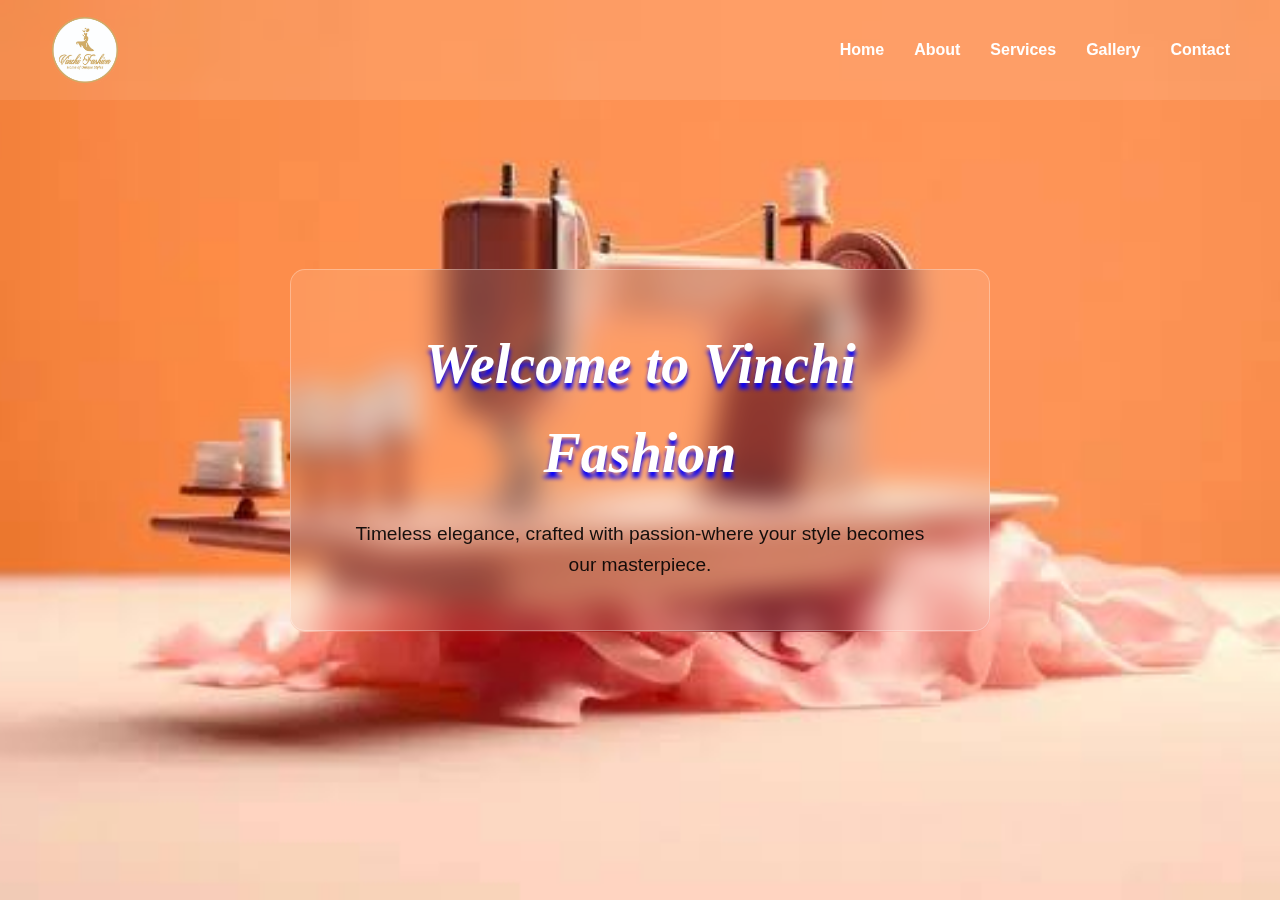
<file: index.html>
<!DOCTYPE html>
<html lang="en">
<head>
  <meta charset="UTF-8">
  <meta name="viewport" content="width=device-width, initial-scale=1.0">
  <link rel="stylesheet" href="style.css">
  <link rel="shortcut icon" href="logo.png" type="image/png">
  <title>Vinchi Fashion</title>
</head>
<body>
  
  <!-- Navbar -->
  <nav>
    <img src="logo.png" alt="Logo"> 
    <ul id="menu">
      <li><a href="#">Home</a></li>
      <li><a href="about.html">About</a></li>
      <li><a href="services.html">Services</a></li>
      <li><a href="gallery.html">Gallery</a></li>
      <li><a href="contact.html">Contact</a></li>
    </ul>
    <div class="hamburger" id="hamburger">
      <span></span>
      <span></span>
      <span></span>
    </div>
  </nav>

  <!-- Hero Section -->
  <section class="hero">
    <div class="glass-box">
      <h1>Welcome to Vinchi Fashion</h1>
      <p>Timeless elegance, crafted with passion-where your style becomes our masterpiece.</p>
    </div>
  </section>


  <!-- about us -->


  <!-- <div class="about">
    <div class="about-text">
        <h1>About Us</h1>
        <p>At Vinchi Fashion, we believe fashion is a powerful form of self-expression. Founded in 2025, our passion for creating timleess, innovative designs drives everything we do. Led by visionary designer Vivian Igwebuike, our team blends artistry, craft pieces that empower you to feel confident and unique. Our collection are inspired by global cultures, modern elegance, or nature, using ethically sourced materials and meticulous attention to detail. From bold statement pieces to versatile everyday wear, we design for those who dare to stand out while staying true to themselves. <br>At Vinchi Fashion, we're more than a fashion label-we're a community celebrating individuality, creativity, and conscious style. Join us on this journey to redefine fashion, one story at a time.</p>
      </div>
      <div class="about-img">
      <img class="about-img"  src="images/IMG_4492.JPG" alt="">
    </div>
    </div> -->

 <script src="script.js"></script>
</body>
</html>
</file>
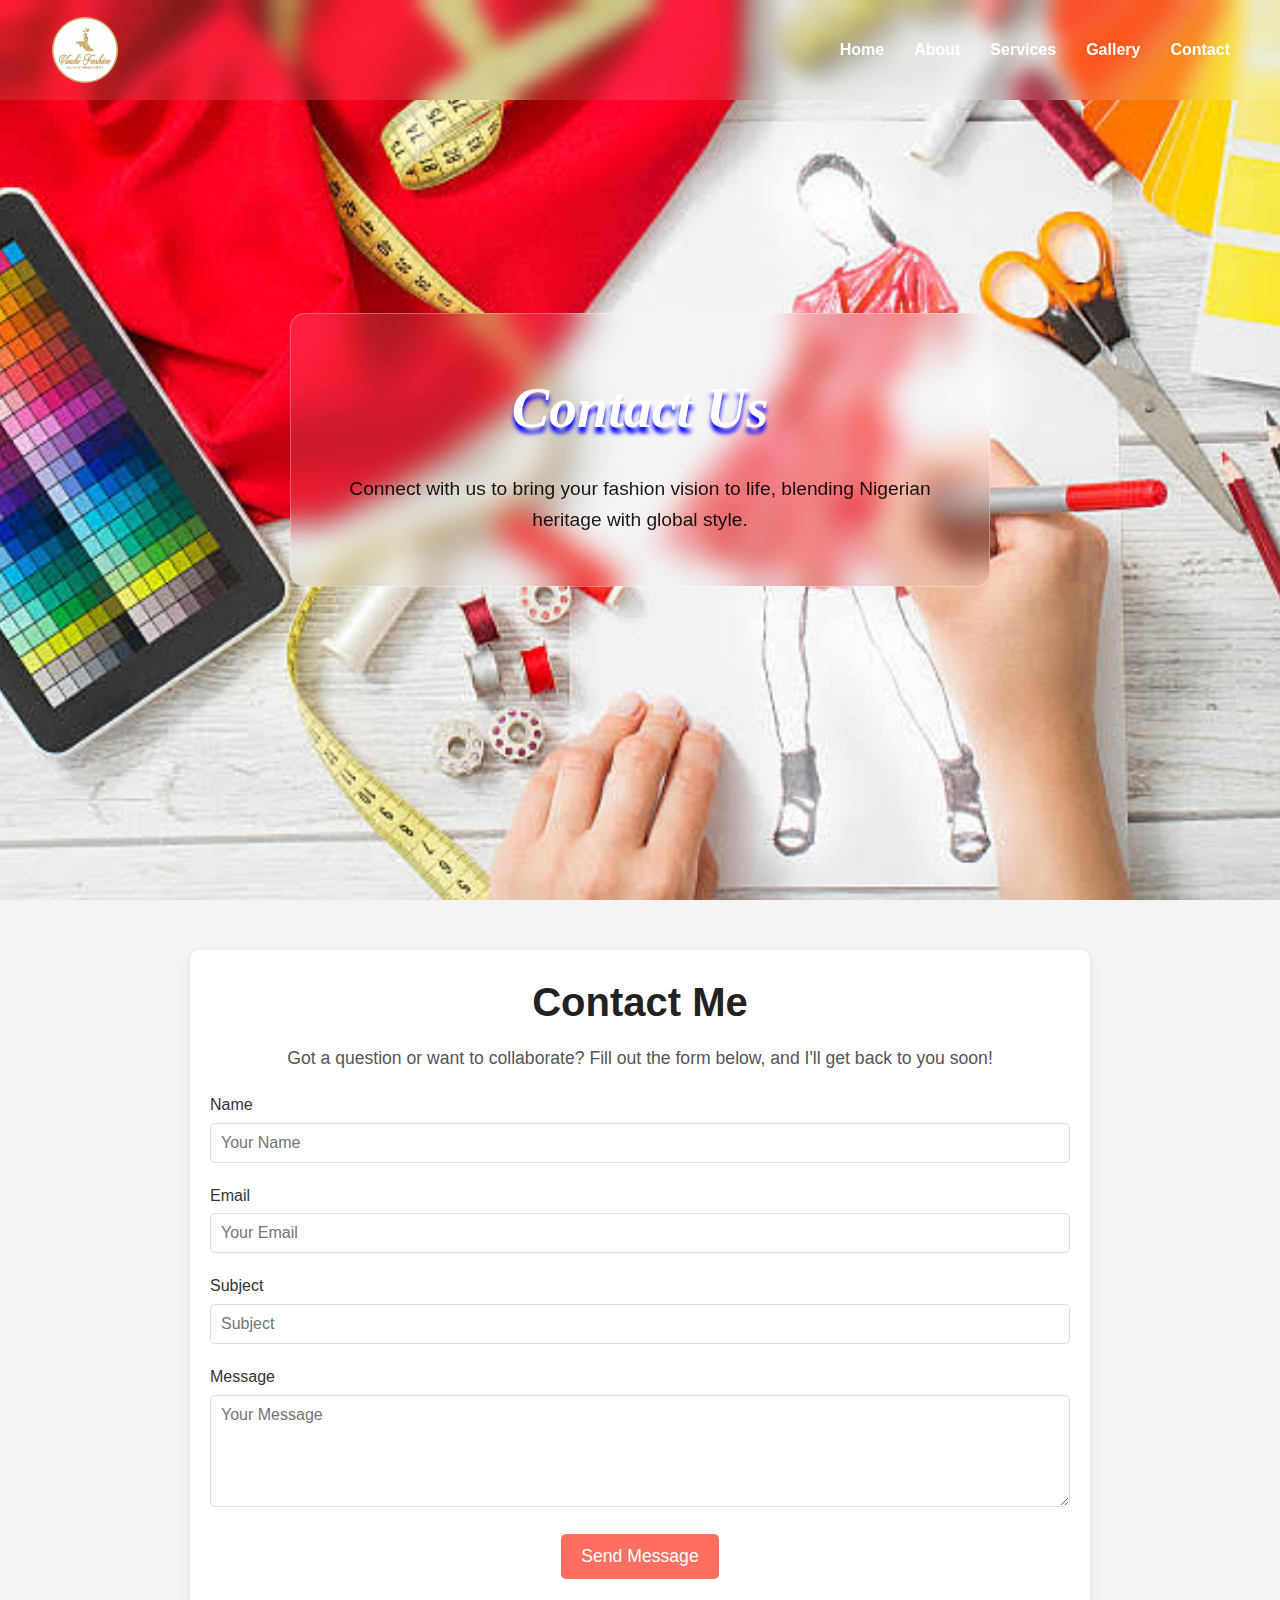
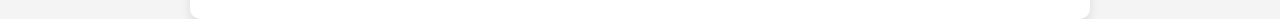
<file: contact.html>
<!DOCTYPE html>
<html lang="en">
<head>
  <meta charset="UTF-8">
  <meta name="viewport" content="width=device-width, initial-scale=1.0">
  <link rel="stylesheet" href="style.css">
  <link rel="shortcut icon" href="logo.png" type="image/png">
  <title>Contact</title>
</head>
<body>
  
  <!-- Navbar -->
  <nav>
    <img src="logo.png" alt="Logo"> 
    <ul id="menu">
      <li><a href="index.html">Home</a></li>
      <li><a href="about.html">About</a></li>
      <li><a href="services.html">Services</a></li>
      <li><a href="gallery.html">Gallery</a></li>
      <li><a href="#">Contact</a></li>
    </ul>
    <div class="hamburger" id="hamburger">
      <span></span>
      <span></span>
      <span></span>
    </div>
  </nav>

  <!-- Hero Section -->
  <section class="contact">
    <div class="glass-box">
      <h1>Contact Us</h1>
      <p>Connect with us to bring your fashion vision to life, blending Nigerian heritage with global style.</p>
    </div>
  </section>

  <!-- new section -->
      
      <section class="contact-section">
        <h1>Contact Me</h1>
        <p>Got a question or want to collaborate? Fill out the form below, and I'll get back to you soon!</p>
        <form id="contact-form" action="YOUR_FORMSPREE_ENDPOINT" method="POST">
            <div class="form-group">
                <label for="name">Name</label>
                <input type="text" id="name" name="name" placeholder="Your Name" required>
            </div>
            <div class="form-group">
                <label for="email">Email</label>
                <input type="email" id="email" name="_replyto" placeholder="Your Email" required>
            </div>
            <div class="form-group">
                <label for="subject">Subject</label>
                <input type="text" id="subject" name="subject" placeholder="Subject" required>
            </div>
            <div class="form-group">
                <label for="message">Message</label>
                <textarea id="message" name="message" placeholder="Your Message" rows="5" required></textarea>
            </div>
            <button type="submit">Send Message</button>
        </form>
        <div id="form-message" class="form-message"></div>
    </section>














    <script src="script.js"></script>


</body>
</html>
</file>
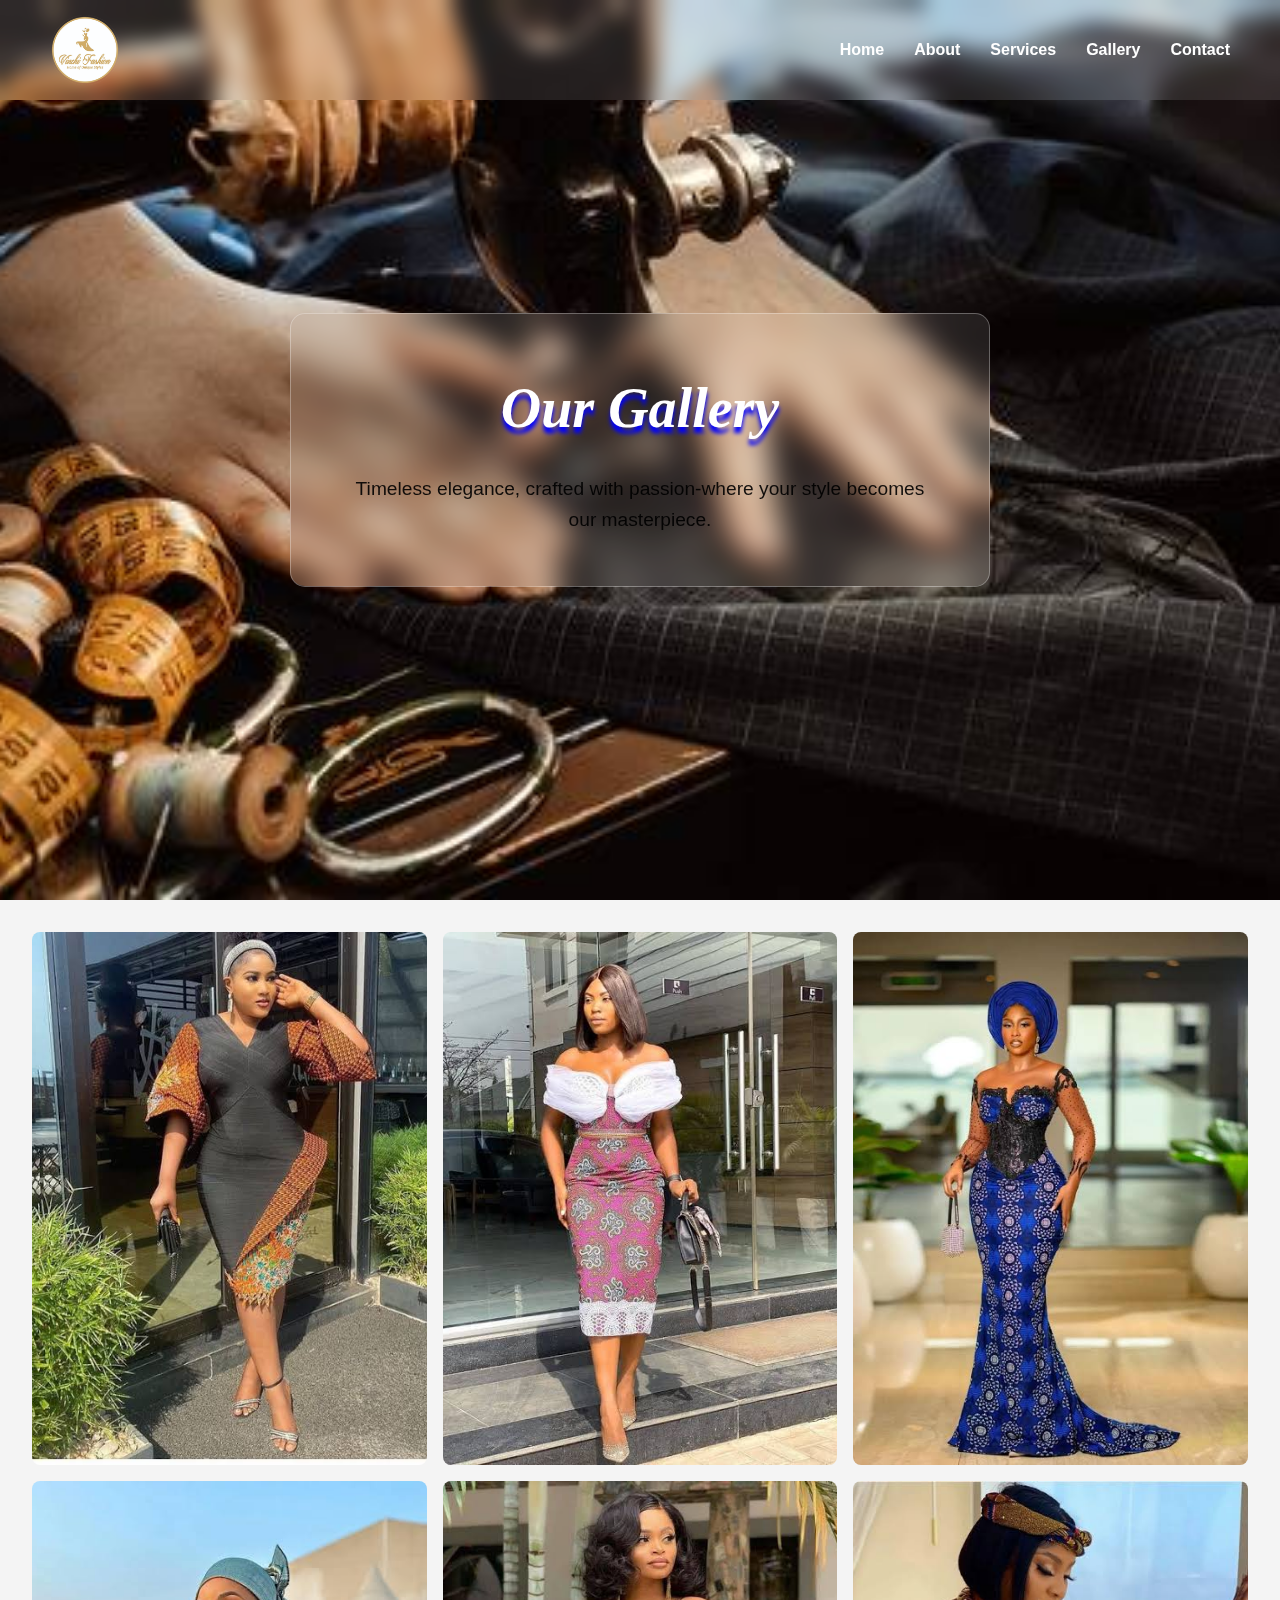
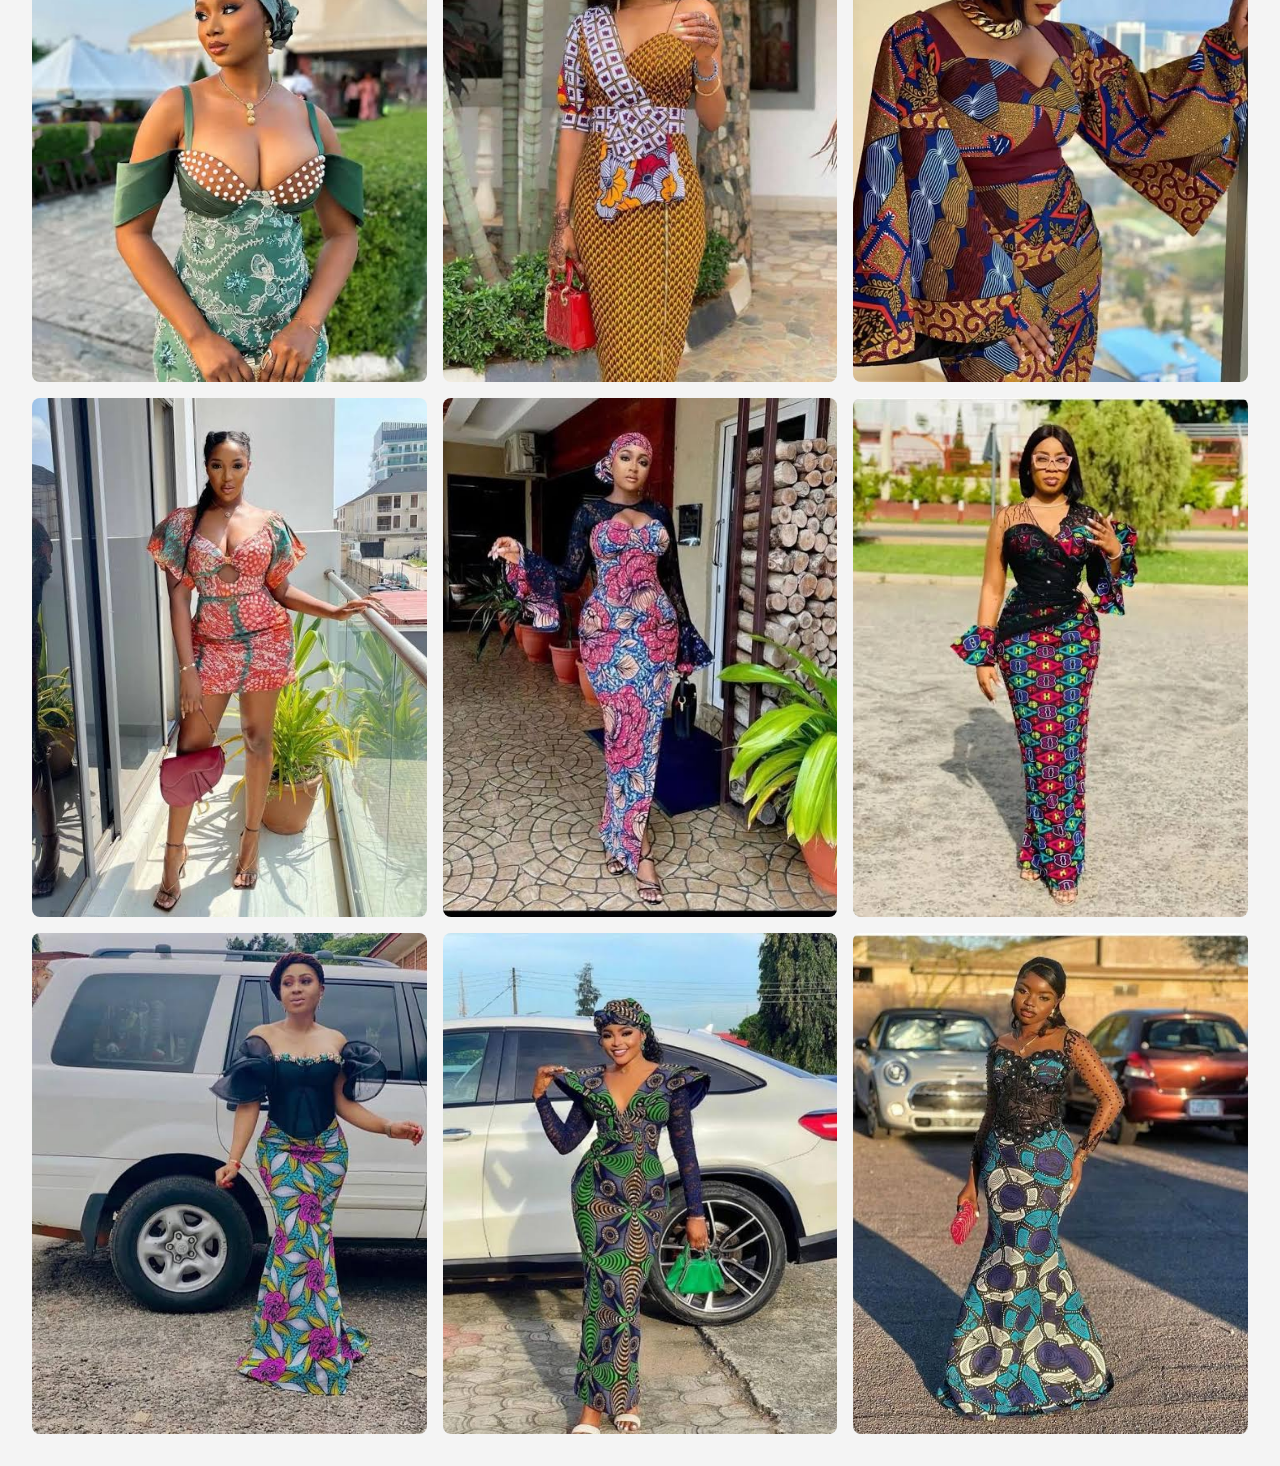
<file: gallery.html>
<!DOCTYPE html>
<html lang="en">
<head>
  <meta charset="UTF-8">
  <meta name="viewport" content="width=device-width, initial-scale=1.0">
  <link rel="stylesheet" href="style.css">
  <link rel="shortcut icon" href="logo.png" type="image/png">
  <title>Our Gallery</title>
</head>
<body>
  
  <!-- Navbar -->
  <nav>
    <img src="logo.png" alt="Logo"> 
    <ul id="menu">
      <li><a href="index.html">Home</a></li>
      <li><a href="about.html">About</a></li>
      <li><a href="services.html">Services</a></li>
      <li><a href="#">Gallery</a></li>
      <li><a href="contact.html">Contact</a></li>
    </ul>
    <div class="hamburger" id="hamburger">
      <span></span>
      <span></span>
      <span></span>
    </div>
  </nav>

  <!-- Hero Section -->
  <section class="gallery">
    <div class="glass-box">
      <h1>Our Gallery</h1>
      <p>Timeless elegance, crafted with passion-where your style becomes our masterpiece.</p>
    </div>
  </section>

  <!-- new section -->
  
<section class="gallery-section">
        <div class="gallery-item">
            <img src="images/images-185.jpeg" alt="Fashion Design 1">
            <div class="overlay">
                <h3>Evening Gown</h3>
                <p>Classic elegance for special occasions</p>
            </div>
        </div>
        <div class="gallery-item">
            <img src="images/images-184.jpeg" alt="Fashion Design 2">
            <div class="overlay">
                <h3>Casual Chic</h3>
                <p>Effortless style for everyday wear</p>
            </div>
        </div>
        <div class="gallery-item">
            <img src="images/images-186.jpeg" alt="Fashion Design 3">
            <div class="overlay">
                <h3>Bridal Couture</h3>
                <p>Timeless beauty for your big day</p>
            </div>
        </div>
        <div class="gallery-item">
            <img src="images/images-182.jpeg" alt="Fashion Design 4">
            <div class="overlay">
                <h3>Street Style</h3>
                <p>Bold and trendy urban fashion</p>           
              </div>
        </div>
        <div class="gallery-item">
            <img src="images/images-180.jpeg" alt="Fashion Design 4">
            <div class="overlay">
                <h3>Ankara Gown</h3>
                <p>Bold and trendy urban fashion</p>           
              </div>
        </div>
        <div class="gallery-item">
            <img src="images/images-179.jpeg" alt="Fashion Design 4">
            <div class="overlay">
                <h3>Latest Ankara</h3>
                <p>Bold and trendy urban fashion</p>           
              </div>
        </div>
        <div class="gallery-item">
            <img src="images/images-183.jpeg" alt="Fashion Design 4">
            <div class="overlay">
                <h3>Simple Ankara</h3>
                <p>Bold and trendy urban fashion</p>           
              </div>
        </div>
        <div class="gallery-item">
            <img src="images/images-181.jpeg" alt="Fashion Design 4">
            <div class="overlay">
                <h3>Ankara Aso Ebi Styles</h3>
                <p>Bold and trendy urban fashion</p>           
              </div>
        </div>
        <div class="gallery-item">
            <img src="images/images-187.jpeg" alt="Fashion Design 4">
            <div class="overlay">
                <h3>Latest Ankara</h3>
                <p>Bold and trendy urban fashion</p>           
              </div>
        </div>
        <div class="gallery-item">
            <img src="images/images-191.jpeg" alt="Fashion Design 4">
            <div class="overlay">
                <h3>Latest Ankara</h3>
                <p>Bold and trendy urban fashion</p>           
              </div>
        </div>
        <div class="gallery-item">
            <img src="images/images-193.jpeg" alt="Fashion Design 4">
            <div class="overlay">
                <h3>Latest Ankara</h3>
                <p>Bold and trendy urban fashion</p>           
              </div>
        </div>
        <div class="gallery-item">
            <img src="images/images-188.jpeg" alt="Fashion Design 4">
            <div class="overlay">
                <h3>Latest Ankara</h3>
                <p>Bold and trendy urban fashion</p>           
              </div>
        </div>
        
        <!-- Add more gallery items as needed -->
    </section>

    <!-- Lightbox -->
    <div class="lightbox" id="lightbox">
        <span class="close">&times;</span>
        <img class="lightbox-content" id="lightbox-img">
        <div class="caption" id="caption"></div>
    </div>

    <script src="script.js"></script>















 <script src="script.js"></script>
</body>
</html>
</file>
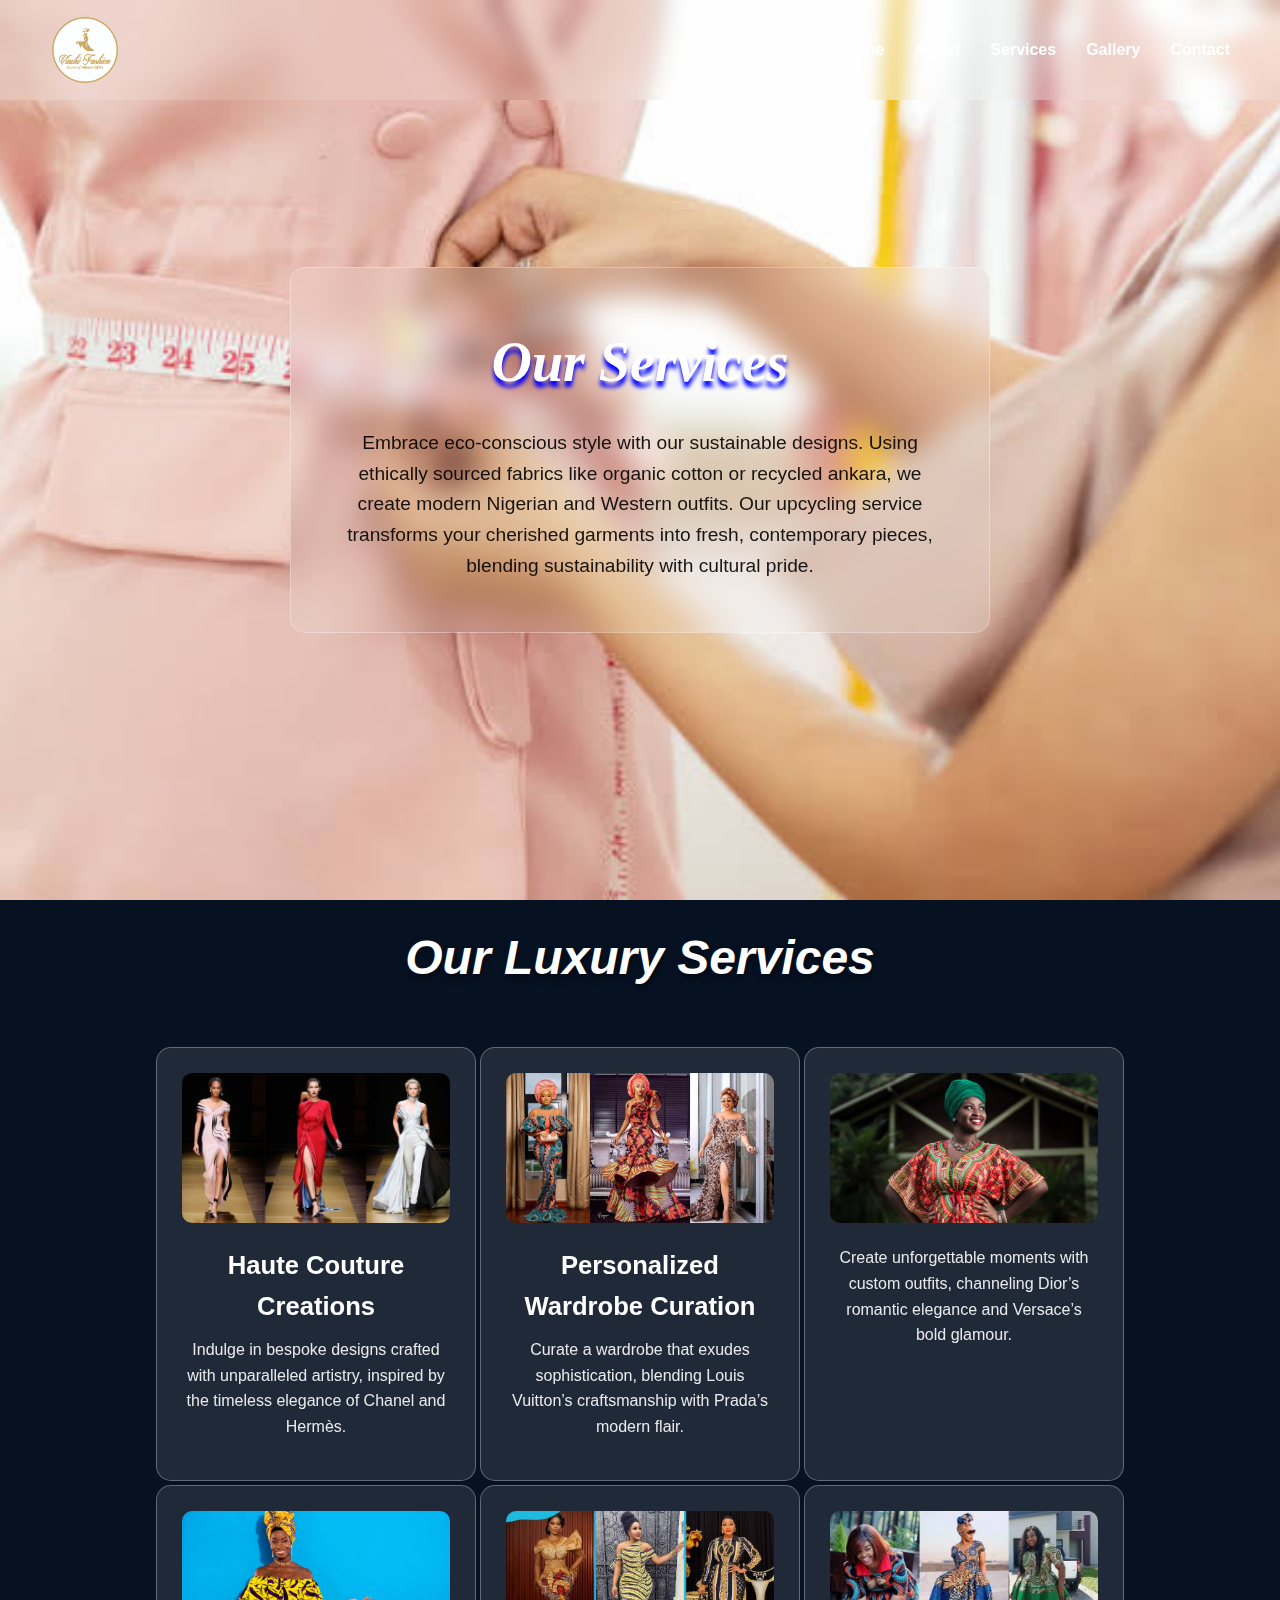
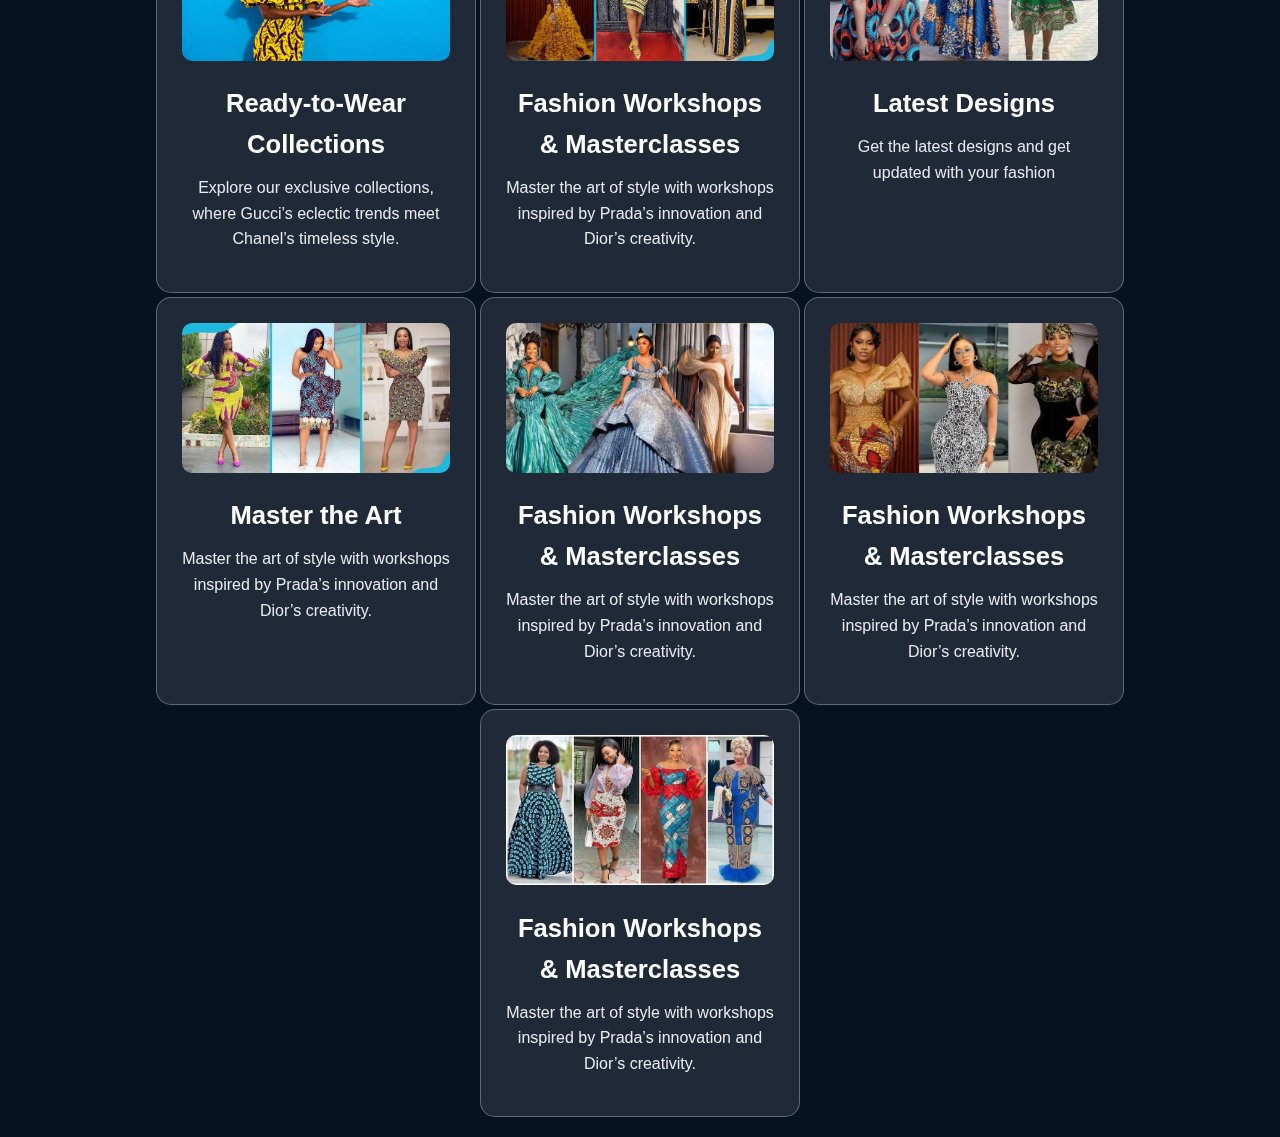
<file: services.html>
<!DOCTYPE html>
<html lang="en">
<head>
  <meta charset="UTF-8">
  <meta name="viewport" content="width=device-width, initial-scale=1.0">
  <link rel="stylesheet" href="style.css">
  <link rel="shortcut icon" href="logo.png" type="image/png">
  <title>Our Services</title>
</head>
<body>
  
  <!-- Navbar -->
  <nav>
    <img src="logo.png" alt="Logo"> 
    <ul id="menu">
      <li><a href="index.html">Home</a></li>
      <li><a href="about.html">About</a></li>
      <li><a href="#">Services</a></li>
      <li><a href="gallery.html">Gallery</a></li>
      <li><a href="contact.html">Contact</a></li>
    </ul>
    <div class="hamburger" id="hamburger">
      <span></span>
      <span></span>
      <span></span>
    </div>
  </nav>

  <!-- Hero Section -->
  <section class="Services">
    <div class="glass-box">
      <h1>Our Services</h1>
      <p>Embrace eco-conscious style with our sustainable designs. Using ethically sourced fabrics like organic cotton or recycled ankara, we create modern Nigerian and Western outfits. Our upcycling service transforms your cherished garments into fresh, contemporary pieces, blending sustainability with cultural pride.</p>
    </div>
  </section>

  <!-- new section -->
<section class="services" id="services">
  <h2>Our Luxury Services</h2>
  <div class="services-container">
    <div class="service-card" style="--i: 1;">
      <img src="images/couture.jpeg" alt="Haute Couture">
      <h3>Haute Couture Creations</h3>
      <p>Indulge in bespoke designs crafted with unparalleled artistry, inspired by the timeless elegance of Chanel and Hermès.</p>
      <!-- <a href="#contact" class="btn">Discover More</a> -->
    </div>
    <div class="service-card" style="--i: 2;">
      <img src="images/wardrobe.jpeg" alt="Wardrobe Curation">
      <h3>Personalized Wardrobe Curation</h3>
      <p>Curate a wardrobe that exudes sophistication, blending Louis Vuitton’s craftsmanship with Prada’s modern flair.</p>
      <!-- <a href="#contact" class="btn">Discover More</a> -->
    </div>
    <div class="service-card" style="--i: 3;">
      <img src="images/event2.jpeg" alt="Special Occasion">
      <p>Create unforgettable moments with custom outfits, channeling Dior’s romantic elegance and Versace’s bold glamour.</p>
      <!-- <a href="#contact" class="btn">Discover More</a> -->
    </div>
    <div class="service-card" style="--i: 4;">
      <img src="images/images-174.jpeg" alt="Ready-to-Wear">
      <h3>Ready-to-Wear Collections</h3>
      <p>Explore our exclusive collections, where Gucci’s eclectic trends meet Chanel’s timeless style.</p>
      <!-- <a href="#contact" class="btn">Discover More</a> -->
    </div>
    <div class="service-card" style="--i: 5;">
      <img src="images/services1.jpeg" alt="Workshops">
      <h3>Fashion Workshops & Masterclasses</h3>
      <p>Master the art of style with workshops inspired by Prada’s innovation and Dior’s creativity.</p>
      <!-- <a href="#contact" class="btn">Discover More</a> -->
    </div>
     <div class="service-card" style="--i: 5;">
      <img src="images/services2.jpeg" alt="Workshops">
      <h3>Latest Designs</h3>
      <p>Get the latest designs and get updated with your fashion</p>
      <!-- <a href="#contact" class="btn">Discover More</a> -->
    </div>
     <div class="service-card" style="--i: 5;">
      <img src="images/services3.jpeg" alt="Workshops">
      <h3>Master the Art</h3>
      <p>Master the art of style with workshops inspired by Prada’s innovation and Dior’s creativity.</p>
      <!-- <a href="#contact" class="btn">Discover More</a> -->
    </div>
     <div class="service-card" style="--i: 5;">
      <img src="images/services4.jpeg" alt="Workshops">
      <h3>Fashion Workshops & Masterclasses</h3>
      <p>Master the art of style with workshops inspired by Prada’s innovation and Dior’s creativity.</p>
      <!-- <a href="#contact" class="btn">Discover More</a> -->
    </div>
    <div class="service-card" style="--i: 5;">
      <img src="images/images-177.jpeg" alt="Workshops">
      <h3>Fashion Workshops & Masterclasses</h3>
      <p>Master the art of style with workshops inspired by Prada’s innovation and Dior’s creativity.</p>
      <!-- <a href="#contact" class="btn">Discover More</a> -->
    </div>
    <div class="service-card" style="--i: 5;">
      <img src="images/images-176.jpeg" alt="Workshops">
      <h3>Fashion Workshops & Masterclasses</h3>
      <p>Master the art of style with workshops inspired by Prada’s innovation and Dior’s creativity.</p>
      <!-- <a href="#contact" class="btn">Discover More</a> -->
    </div>
  </div>
</section>

 <script src="script.js"></script>
</body>
</html>
</file>
<file: style.css>
/* Reset */
    * {
      margin: 0;
      padding: 0;
      box-sizing: border-box;
      font-family: 'Segoe UI', Tahoma, Geneva, Verdana, sans-serif;
      
    }

    body, html {
      height: 100%;
      width: 100%;
    }

    /* Navbar */
    nav {
      width: 100%;
      display: flex;
      justify-content: space-between;
      align-items: center;
      padding: 15px 50px;
      background: rgba(255, 255, 255, 0.1);
      backdrop-filter: blur(10px);
      position: fixed;
      top: 0;
      left: 0;
      z-index: 1000;
    }

    nav img {
      height: 70px;
    }

    nav ul {
      list-style: none;
      display: flex;
      gap: 30px;
      transition: max-height 0.3s ease;
    }

    nav ul li a {
      text-decoration: none;
      color: white;
      font-weight: bold;
      transition: color 0.3s ease;
    }

    nav ul li a:hover {
      color: #00ffcc;
    }

    /* Hamburger */
    .hamburger {
      display: none;
      flex-direction: column;
      cursor: pointer;
      gap: 5px;
      transition: transform 0.3s ease;
    }

    .hamburger span {
      width: 25px;
      height: 3px;
      background: white;
      border-radius: 2px;
      transition: all 0.3s ease;
    }

    /* Hamburger Active (turn into X) */
    .hamburger.active span:nth-child(1) {
      transform: rotate(45deg) translate(5px, 5px);
    }

    .hamburger.active span:nth-child(2) {
      opacity: 0;
    }

    .hamburger.active span:nth-child(3) {
      transform: rotate(-45deg) translate(6px, -6px);
    }

    /* Hero Section */
    .hero {
      height: 100vh;
      width: 100%;
      background: url('images/background.jpeg') no-repeat center center/cover;
      display: flex;
      justify-content: center;
      align-items: center;
      position: relative;
      text-align: center;
      padding: 20px;
      /* opacity: 900%; */
    }

    .glass-box {
      background: rgba(255, 255, 255, 0.1);
      border-radius: 15px;
      padding: 50px;
      backdrop-filter: blur(15px);
      border: 1px solid rgba(255, 255, 255, 0.3);
      color: white;
      max-width: 700px;
      /* animation: fadeInUp 2s ease forwards; */
    }

    .glass-box h1 {
      font-size: 3.5rem;
      margin-bottom: 20px;
      animation: slideIn 2s ease-in-out forwards;
      font-style: oblique;
      font-style: italic;
      font-family: 'Citrus Gothic Shadow';
      text-shadow: blue 0 6px 4px ;
    }

    .glass-box p {
      font-size: 1.2rem;
      line-height: 1.6;
      opacity: 0.9;
      color: black;
    }

    /* Animations */
    @keyframes fadeInUp {
      from {
        opacity: 0;
        transform: translateY(50px);
      }
      to {
        opacity: 1;
        transform: translateY(0);
      }
    }

    @keyframes slideIn {
      from {
        opacity: 0;
        transform: translateX(-100px);
      }
      to {
        opacity: 1;
        transform: translateX(0);
      }
    }

    /* Responsive */
    @media (max-width: 768px) {
      nav {
        flex-direction: row;
        padding: 15px 20px;
      }

      nav ul {
  position: absolute;
  top: 70px;
  right: 20px;
  width: 220px;   /* slightly smaller dropdown */
  flex-direction: column;
  background: rgba(0, 0, 0, 0.85);
  backdrop-filter: blur(12px);
  max-height: 0;
  overflow: hidden;
  border-radius: 10px;
  text-align: center;
}

nav ul.show {
  max-height: 300px;
  padding: 5px 0;
}

nav ul li {
  margin: 0;
  border-bottom: 1px solid rgba(255, 255, 255, 0.15);
}

nav ul li:last-child {
  border-bottom: none;
}

nav ul li a {
  display: block;
  padding: 8px 0;   /* reduced spacing */
  color: white;
  text-decoration: none;
  font-weight: 500;
  font-size: 14px;  /* slightly smaller text for mobile */
  transition: background 0.3s ease;
}

nav ul li a:hover {
  background: rgba(255, 255, 255, 0.1);
}

      .hamburger {
        display: flex;
      }

      .glass-box {
        padding: 30px;
      }

      .glass-box h1 {
        font-size: 3rem;
        font-family: 'Citrus Gothic Shadow';
      }

      .glass-box p {
        font-size: 1rem;
        font-family: 'Times New Roman';
      }
    }

/* about Section */
    .about {
      height: 100vh;
      width: 100%;
      background: url('ll.jpg') no-repeat center center/cover;
      display: flex;
      justify-content: center;
      align-items: center;
      position: relative;
      text-align: center;
      padding: 20px;
      /* opacity: 900%; */
    }


    .Services {
      height: 100vh;
      width: 100%;
      background: url('images/services.jpeg') no-repeat center center/cover;
      display: flex;
      justify-content: center;
      align-items: center;
      position: relative;
      text-align: center;
      padding: 20px;
      /* opacity: 900%; */
    }


/* Base styling */
.abot {
  display: flex;
  justify-content: space-between;
  align-items: center;
  padding: 50px;
  gap: 30px;
  background-color: #061122;
  color: #333;
  flex-wrap: wrap;
}

.abot-text {
  flex: 1;
  min-width: 300px;
}

.abot-text h1 {
  font-size: 2.5rem;
  margin-bottom: 20px;
  color: #fff;
}

.abot-text p {
  font-size: 1.1rem;
  line-height: 1.8;
  font-family: 'Segoe UI', Tahoma, Geneva, Verdana, sans-serif;
}

.abot-img {
  flex: 1;
  display: flex;
  justify-content: center;
  min-width: 300px;
}

.abot-img img {
  /* max-width: 90%; */
  width: 600px;
  height: 500px;
  border-radius: 10px;
  box-shadow: 0 8px 20px rgba(0, 0, 0, 0.1);
}

/* Media Query for Tablets and Below */
@media (max-width: 768px) {
  .abot {
    flex-direction: column;
    text-align: center;
    padding: 30px 20px;
  }

  .abot-text h1 {
    font-size: 2rem;
  }

  .abot-text p {
    font-size: 1rem;
  }

  .abot-img {
    margin-top: 20px;
    width: 500px;
  }
}

/* Media Query for Small Mobile Screens */
@media (max-width: 480px) {
  .abot {
    padding: 20px 15px;
  }
.abot-img {
    margin-top: 20px;
    width: 300px;
  }
  .abot-text h1 {
    font-size: 1.6rem;
  }

  .abot-text p {
    font-size: 0.95rem;
  }
}


    
/* Services Section */
.services {
  text-align: center;
  color: white;
  background-color: #061122;
  padding: 20px;
}

.services h2 {
  font-size: 3rem;
  margin-bottom: 50px;
  font-style: italic;
  font-family: 'Segoe UI', Tahoma, Geneva, Verdana, sans-serif;
  text-shadow: 0 4px 6px rgba(0, 0, 0, 0.5);
  animation: fadeIn 1s ease forwards;
}

.services-container {
  display: flex;
  flex-wrap: wrap;
  justify-content: center;
  gap: 4px;
}

.service-card {
  background: rgba(255, 255, 255, 0.1);
  backdrop-filter: blur(15px);
  border: 1px solid rgba(255, 255, 255, 0.3);
  border-radius: 15px;
  padding: 25px;
  max-width: 320px;
  min-height: 350px;
  animation: fadeInUp 1s ease forwards;
  animation-delay: calc(0.2s * var(--i)); /* Staggered animation */
  transition: transform 0.3s ease;
}

.service-card img {
  width: 100%;
  height: 150px;
  object-fit: cover;
  border-radius: 10px;
  margin-bottom: 15px;
  transition: transform 0.3s ease;
}

.service-card:hover {
  transform: scale(1.05);
}

.service-card img:hover {
  transform: scale(1.1);
}

.service-card h3 {
  font-size: 1.6rem;
  margin-bottom: 10px;
  font-weight: bold;
}

.service-card p {
  font-size: 1rem;
  line-height: 1.6;
  opacity: 0.9;
  margin-bottom: 15px;
}

.service-card .btn {
  display: inline-block;
  padding: 10px 25px;
  background: rgba(255, 255, 255, 0.2);
  color: white;
  text-decoration: none;
  border-radius: 5px;
  font-weight: 500;
  transition: background-color 0.3s ease, transform 0.3s ease;
}

.service-card .btn:hover {
  background: #00ffcc; /* Match navbar hover */
  transform: scale(1.05);
  animation: pulse 0.5s ease;
}

/* Animations */
@keyframes fadeIn {
  from { opacity: 0; }
  to { opacity: 1; }
}

@keyframes fadeInUp {
  from { opacity: 0; transform: translateY(50px); }
  to { opacity: 1; transform: translateY(0); }
}

@keyframes pulse {
  0% { transform: scale(1); }
  50% { transform: scale(1.1); }
  100% { transform: scale(1.05); }
}

/* Responsive */
@media (max-width: 768px) {
  .services h2 {
    font-size: 2.2rem;
  }

  .service-card {
    max-width: 100%;
    padding: 20px;
    min-height: 300px;
  }

  .service-card img {
    height: 120px;
  }
}

/* contact section */
* {
    margin: 0;
    padding: 0;
    box-sizing: border-box;
    font-family: 'Arial', sans-serif;
    /* background-color: #061122; */
}

body {
    background-color: #f8f8f8;
    color: #333;
    line-height: 1.6;
}

.contact-section {
    max-width: 900px;
    margin: 50px auto;
    padding: 20px;
    background-color: #fff;
    border-radius: 10px;
    box-shadow: 0 4px 10px rgba(0, 0, 0, 0.1);
    text-align: center;
}

.contact-section h1 {
    font-size: 2.5em;
    color: #222;
    margin-bottom: 10px;
}

.contact-section p {
    font-size: 1.1em;
    color: #555;
    margin-bottom: 20px;
}

.form-group {
    margin-bottom: 20px;
    text-align: left;
}

.form-group label {
    display: block;
    font-size: 1em;
    color: #333;
    margin-bottom: 5px;
}

.form-group input,
.form-group textarea {
    width: 100%;
    padding: 10px;
    border: 1px solid #ddd;
    border-radius: 5px;
    font-size: 1em;
    transition: border-color 0.3s ease;
}

.form-group input:focus,
.form-group textarea:focus {
    outline: none;
    border-color: #ff6f61;
}

.form-group textarea {
    resize: vertical;
}

button {
    background-color: #ff6f61;
    color: #fff;
    border: none;
    padding: 12px 20px;
    border-radius: 5px;
    font-size: 1.1em;
    cursor: pointer;
    transition: background-color 0.3s ease;
}

button:hover {
    background-color: #e55a50;
}

.form-message {
    margin-top: 20px;
    font-size: 1em;
    color: #333;
}

.form-message.success {
    color: #28a745;
}

.form-message.error {
    color: #dc3545;
}

/* Responsive Design */
@media (max-width: 768px) {
    .contact-section {
        margin: 20px;
       padding: 15px;
    }

    .contact-section h1 {
        font-size: 2em;
    }

   .contact-section p {
        font-size: 1em;
    }
} 
.contact{
  height: 100vh;
      width: 100%;
      background: url('images/contact.jpeg') no-repeat center center/cover;
      display: flex;
      justify-content: center;
      align-items: center;
      position: relative;
      text-align: center;
      padding: 20px;
      /* background-color: #061122; */
      /* opacity: 900%; */
}
.abot-text{
  color: white;

}

.abot-text h1{
  text-align: center;
  align-items: center;
  font-size: 70px;
  font-family: 'Times New Roman';
  text-shadow: 0 3px 4px pink;
  font-weight: bolder;
  font-style: oblique;
}

.abot-text p{
  text-align: center;
  align-items: center;
  
}
/*gallery section */

* {
    margin: 0;
    padding: 0;
    box-sizing: border-box;
    font-family: Arial, sans-serif;
}

body {
    background-color: #f4f4f4;
}

header {
    text-align: center;
    padding: 2rem;
    background-color: #333;
    color: white;
}

.gallery-section {
    display: grid;
    grid-template-columns: repeat(auto-fit, minmax(300px, 1fr));
    gap: 1rem;
    padding: 2rem;
    /* max-width: 1200px; */
    margin: 0 auto;
    /* height: 2000px; */
    /* background: url('images/logo2.jpg') no-repeat center center/cover; */
}
 .gallery {
      height: 100vh;
      width: 100%;
      background: url('images/workshop.jpeg') no-repeat center center/cover;
      display: flex;
      justify-content: center;
      align-items: center;
      position: relative;
      text-align: center;
      padding: 20px;
      /* opacity: 900%; */
    }


.gallery-item {
    position: relative;
    overflow: hidden;
    border-radius: 8px;
    cursor: pointer;
}

.gallery-item img {
    width: 100%;
    height: 100%;
    object-fit: cover;
    transition: transform 0.3s ease;
}

.gallery-item:hover img {
    transform: scale(1.1);
}

.overlay {
    position: absolute;
    bottom: 0;
    left: 0;
    right: 0;
    background: rgba(0, 0, 0, 0.7);
    color: white;
    padding: 1rem;
    opacity: 0;
    transition: opacity 0.3s ease;
}

.gallery-item:hover .overlay {
    opacity: 1;
}

.overlay h3 {
    font-size: 1.2rem;
    margin-bottom: 0.5rem;
}

.overlay p {
    font-size: 0.9rem;
}

/* Lightbox Styles */
.lightbox {
    display: none;
    position: fixed;
    top: 0;
    left: 0;
    width: 100%;
    height: 100%;
    background: rgba(0, 0, 0, 0.9);
    justify-content: center;
    align-items: center;
    z-index: 1000;
}

.lightbox-content {
    max-width: 90%;
    max-height: 80%;
}

.close {
    position: absolute;
    top: 20px;
    right: 30px;
    color: white;
    font-size: 2rem;
    cursor: pointer;
}

.caption {
    color: white;
    text-align: center;
    margin-top: 1rem;
    font-size: 1rem;
}

/* Responsive Design */
@media (max-width: 600px) {
    .gallery {
        grid-template-columns: 1fr;
    }
}
</file>
